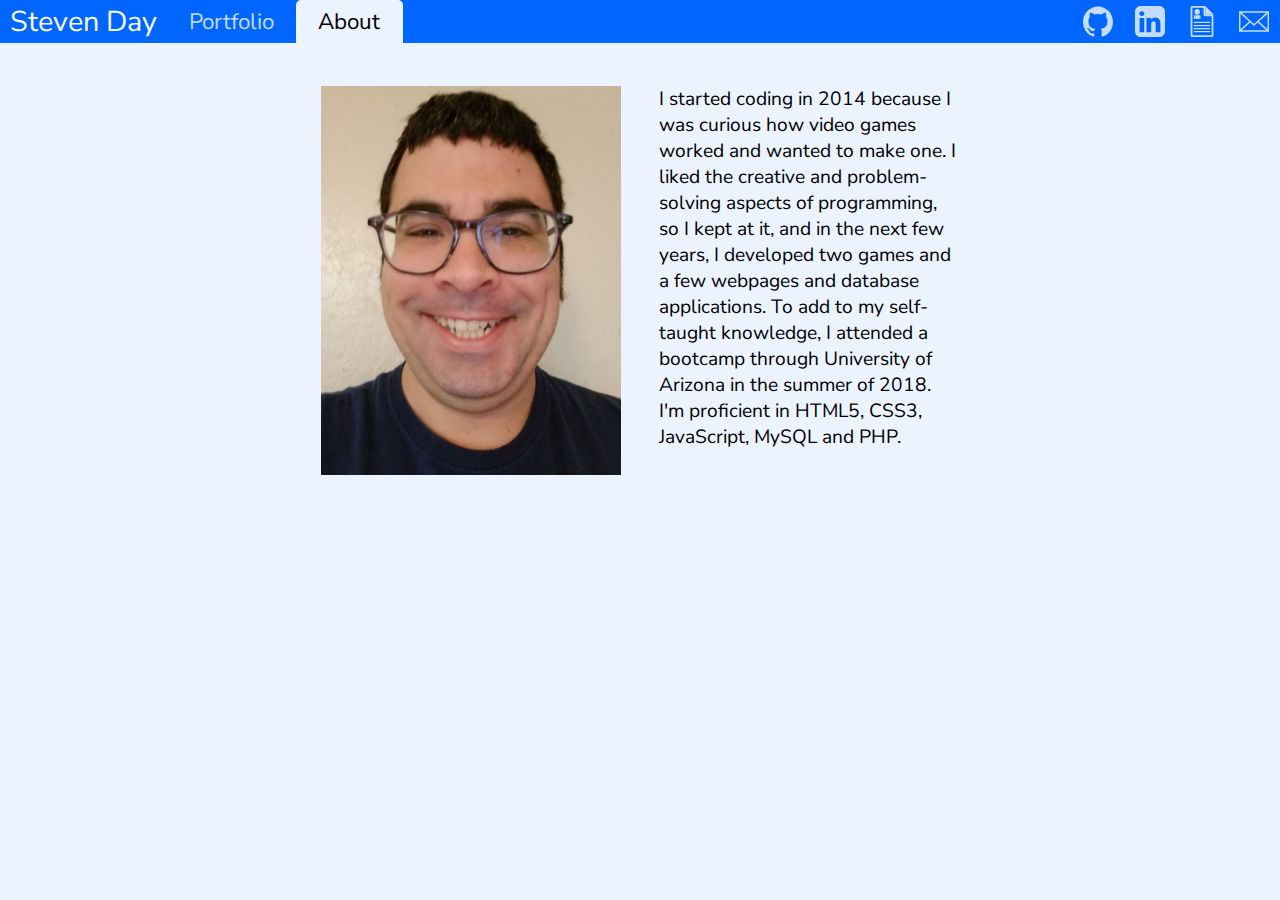
<file: about.html>
<!DOCTYPE html>
<html lang="en">

<head>
  <meta charset="UTF-8">
  <meta name="viewport" content="width=device-width, initial-scale=1.0">
  <title>Steven Day</title>
  <link href="https://fonts.googleapis.com/css?family=Nunito+Sans" rel="stylesheet">
  <link href="assets/css/main.css" rel="stylesheet">
  <link href="assets/css/about.css" rel="stylesheet">
  <script src="https://code.jquery.com/jquery-3.3.1.min.js"></script>
  <script src="assets/js/navbar.js"></script>
</head>
<body>
  <header>
    <nav>
      <span id="nameContainer">
        <p>Steven Day</p>
      </span>
      <ul id="pages">
        <li>
          <a href="index.html">
            <span>Portfolio</span>
          </a>
        </li>
        <li>
          <a id="currentPage" href="about.html">
            <span>About</span>
          </a>
        </li>
      </ul>
      <ul id="icons">
        <li>
          <a target="_blank" href="https://github.com/stevenrobday/">
            <div id="github"></div>
          </a>
        </li>
        <li>
          <a target="_blank" href="https://www.linkedin.com/in/stevenrobday/">
            <div id="linkedIn"></div>
          </a>
        </li>
        <li>
          <a target="_blank" href="assets/pdf/stevendayresume.pdf">
            <div id="resume"></div>
          </a>
        </li>
        <li>
          <a href="mailto: stevenrobday@gmail.com">
            <div id="email"></div>
          </a>
        </li>
      </ul>
      <div id="hamburger">
        <div>
          <div id="hamburgerImg"></div>
        </div>
      </div>
    </nav>
  </header>
  <main role="main">
    <div>
      <img src="assets/jpg/steveDay.jpg" />
    </div>
    <div>
        I started coding in 2014 because I was curious how video games worked and wanted to make one. 
        I liked the creative and problem-solving aspects of programming, so I kept at it, and in the next few years, 
        I developed two games and a few webpages and database applications. To add to my self-taught knowledge, 
        I attended a bootcamp through University of Arizona in the summer of 2018. I'm proficient in HTML5, CSS3, JavaScript, MySQL and PHP.
    </div>
  </main>
</body>
</html>
</file>
<file: assets/css/main.css>
/*variables*/

:root {
  --font-size-xs: 1rem;
  --font-size-s: 1rem;
  --font-size-m: 1.2rem;
  --font-size-l: 1.4rem;

  --body-background: #ebf3ff;

  /* navbar colors */
  --navbar-background: #0066ff;
  --navbar-selected: #ebf3ff;
  --color-highlight: #f7f7ff;
  --color-fade: #c4dcff;

  /* navbar dynamic vars */
  --pages-position: absolute;
  --pages-top: calc(var(--font-size-l) * -1.5);
  --pages-justify: center;
  --pages-transition: top;
  --pages-z-index: 2;
  --icons-position: absolute;
  --icons-width: 100%;
  --icons-top: calc(var(--font-size-l) * -1.5);
  --icons-transition: top;
  --icons-z-index: 1;
  --hamburger-display: flex;
}

/* 24.5 x 16px = 392px */
@media screen and (min-width: 24.5rem) {
  :root {
    --pages-position: relative;
    --pages-top: 0;
    --pages-justify: flex-start;
    --pages-transition: none;
    --pages-z-index: 3;
    --icons-position: absolute; 
  }
}

/* 512px */
@media screen and (min-width: 32rem) {
  :root {
    --icons-width: auto;
    --icons-position: relative;
    --icons-top: 0;
    --icons-transition: none;
    --icons-z-index: 3;
    --hamburger-display: none;
  }
}

/* 640px */
@media screen and (min-width: 40rem) {
  :root {
    --font-size-s: 1.2rem;
    --font-size-m: 1.4rem;
    --font-size-l: 1.8rem;
  }
}

/* 1600px */
@media screen and (min-width: 100rem) {
  :root {
    --font-size-xs: 1.1rem;
    --font-size-s: 1.3rem;
    --font-size-m: 1.5rem;
    --font-size-l: 1.9rem;
  }
}

/* 1920px */
@media screen and (min-width: 120rem) {
  :root {
    --font-size-xs: 1.2rem;
    --font-size-s: 1.4rem;
    --font-size-m: 1.6rem;
    --font-size-l: 2rem;
  }
}

/* 2400px */
@media screen and (min-width: 150rem) {
  :root {
    --font-size-xs: 1.5rem;
    --font-size-s: 1.7rem;
    --font-size-m: 2rem;
    --font-size-l: 2.6rem;
  }
}

* {
  box-sizing: border-box;
  margin: 0;
  padding: 0;
}

html {
	font-family: 'Nunito Sans', sans-serif;
}

body {
  background-color: var(--body-background);
  width: 100%;
  height: 100%;
}

/* NAVBAR */

nav {
  top: 0;
  height: calc(var(--font-size-l) * 1.5);
  display: flex;
  justify-content: space-between;
  position: relative;
  z-index: 3;
}

#nameContainer {
  height: 100%;
  color: var(--color-highlight);
  background-color: var(--navbar-background);
  font-size: var(--font-size-l);
  display: flex;
  justify-content: left;
  align-items: center;
  padding: 0 calc(var(--font-size-s) / 2);
  flex: 0 0 auto;
  z-index: 3;
}

ul {
	list-style: none;
}

#pages{
  height: 100%;
  display: flex;
  margin-right: auto;
  justify-content: var(--pages-justify);
  width: 100%;
  background-color: var(--navbar-background);
  position: var(--pages-position);
  top: var(--pages-top);
  transition: var(--pages-transition) .5s;
  z-index: var(--pages-z-index);
}

#pages li a {
  text-decoration: none;
  height: 100%;
  width: 100%;
  cursor: pointer;
  display: flex;
  align-items: center;
  justify-content: center;
  color: var(--color-fade);
  font-size: var(--font-size-m);
}

#pages span{
  padding: 0 var(--font-size-m);
}

#currentPage {
  background-color: var(--navbar-selected);
  border-radius: 5px 5px 0 0;
}

#currentPage span {
  color: black;
}

#pages li a:hover {
  color: var(--color-highlight);
}

#icons {
  display: flex;
  width: var(--icons-width);
  height: 100%;
  background-color: var(--navbar-background);
  position: var(--icons-position);
  top: var(--icons-top);
  transition: var(--icons-transition) .5s;
  z-index: var(--icons-z-index);
}

#icons li {
  height: 70%;
  margin: auto;
}

#hamburger {
  display: var(--hamburger-display);
  height: 100%;
  background-color: var(--navbar-background);
  z-index: 3;
  width: 100%;
}

#hamburger > div {
  height: 70%;
  margin: auto 0 auto auto;
}

#github {
  background: url(../svg/github.svg) no-repeat center;
}

#github:hover {
  background: url(../svg/githubHover.svg) no-repeat center;
}

#linkedIn {
  background: url(../svg/linkedIn.svg) no-repeat center;
}

#linkedIn:hover {
  background: url(../svg/linkedInHover.svg) no-repeat center;
}

#resume {
  background: url(../svg/resume.svg) no-repeat center;
}

#resume:hover {
  background: url(../svg/resumeHover.svg) no-repeat center;
}

#email {
  background: url(../svg/email.svg) no-repeat center;
}

#email:hover {
  background: url(../svg/emailHover.svg) no-repeat center;
}

#hamburgerImg {
  background: url(../svg/hamburger.svg) no-repeat center;
}

#hamburgerImg:hover {
  background: url(../svg/hamburgerHover.svg) no-repeat center;
}

#icons li div, #icons li div:hover, 
#hamburgerImg, #hamburgerImg:hover {
  background-size: auto 100%;
  height: 100%; 
  width: calc(var(--font-size-l) * 1.8);
  cursor: pointer;
}
</file>
<file: assets/css/about.css>
:root {
  --div-width: 250px;
}

/* 640px */
@media screen and (min-width: 40rem) {
  :root {
    --div-width: 300px;
  }
}

/* 1600px */
@media screen and (min-width: 100rem) {
  :root {
    --div-width: 350px;
  }
}

/* 2400px */
@media screen and (min-width: 150rem) {
  :root {
    --div-width: 450px;
  }
}

main {
  display: flex;
  justify-content: center;
  flex-wrap: wrap;
  margin-top: calc(var(--font-size-l) * 1.5);
  font-size: var(--font-size-s);
}

main div {
  width: var(--div-width);
  margin: 0 var(--font-size-s) calc(var(--font-size-s) / 2) var(--font-size-s);
}

img {
  width: 100%;
  height: auto;
}
</file>
